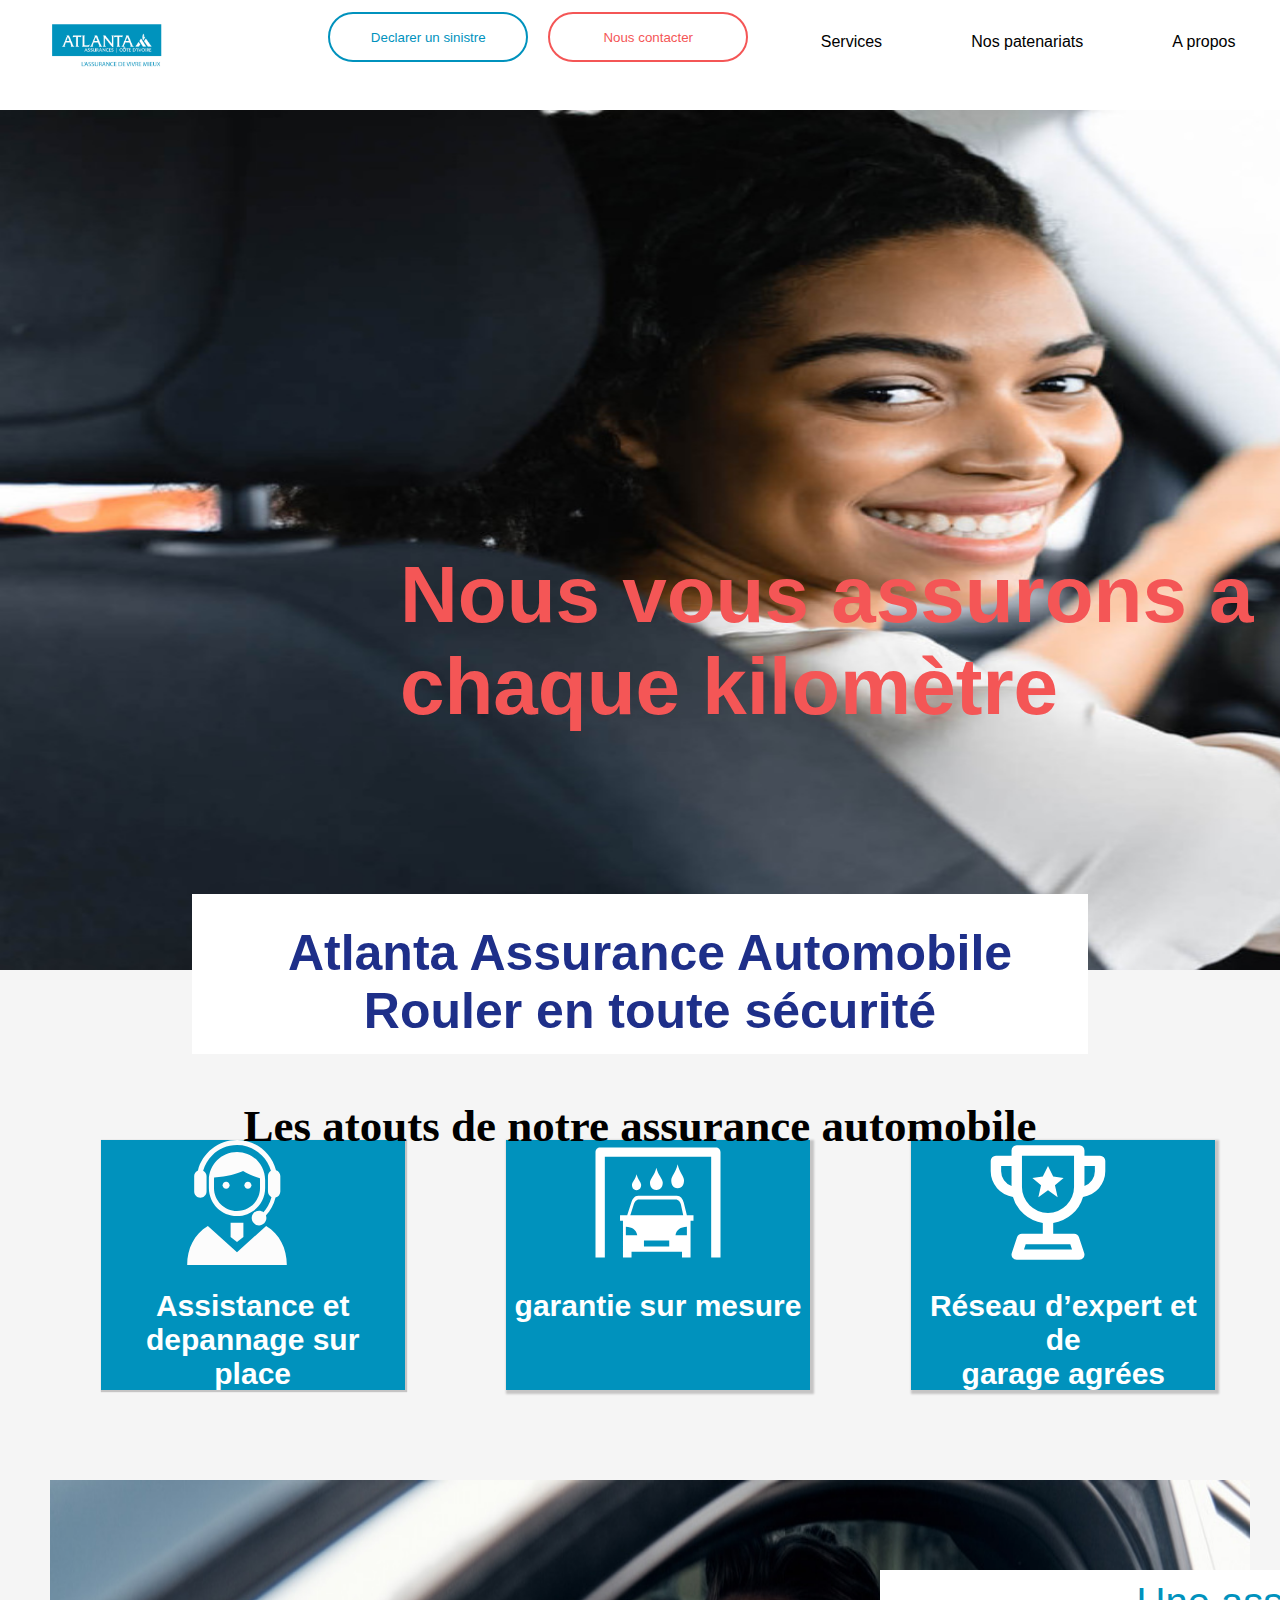
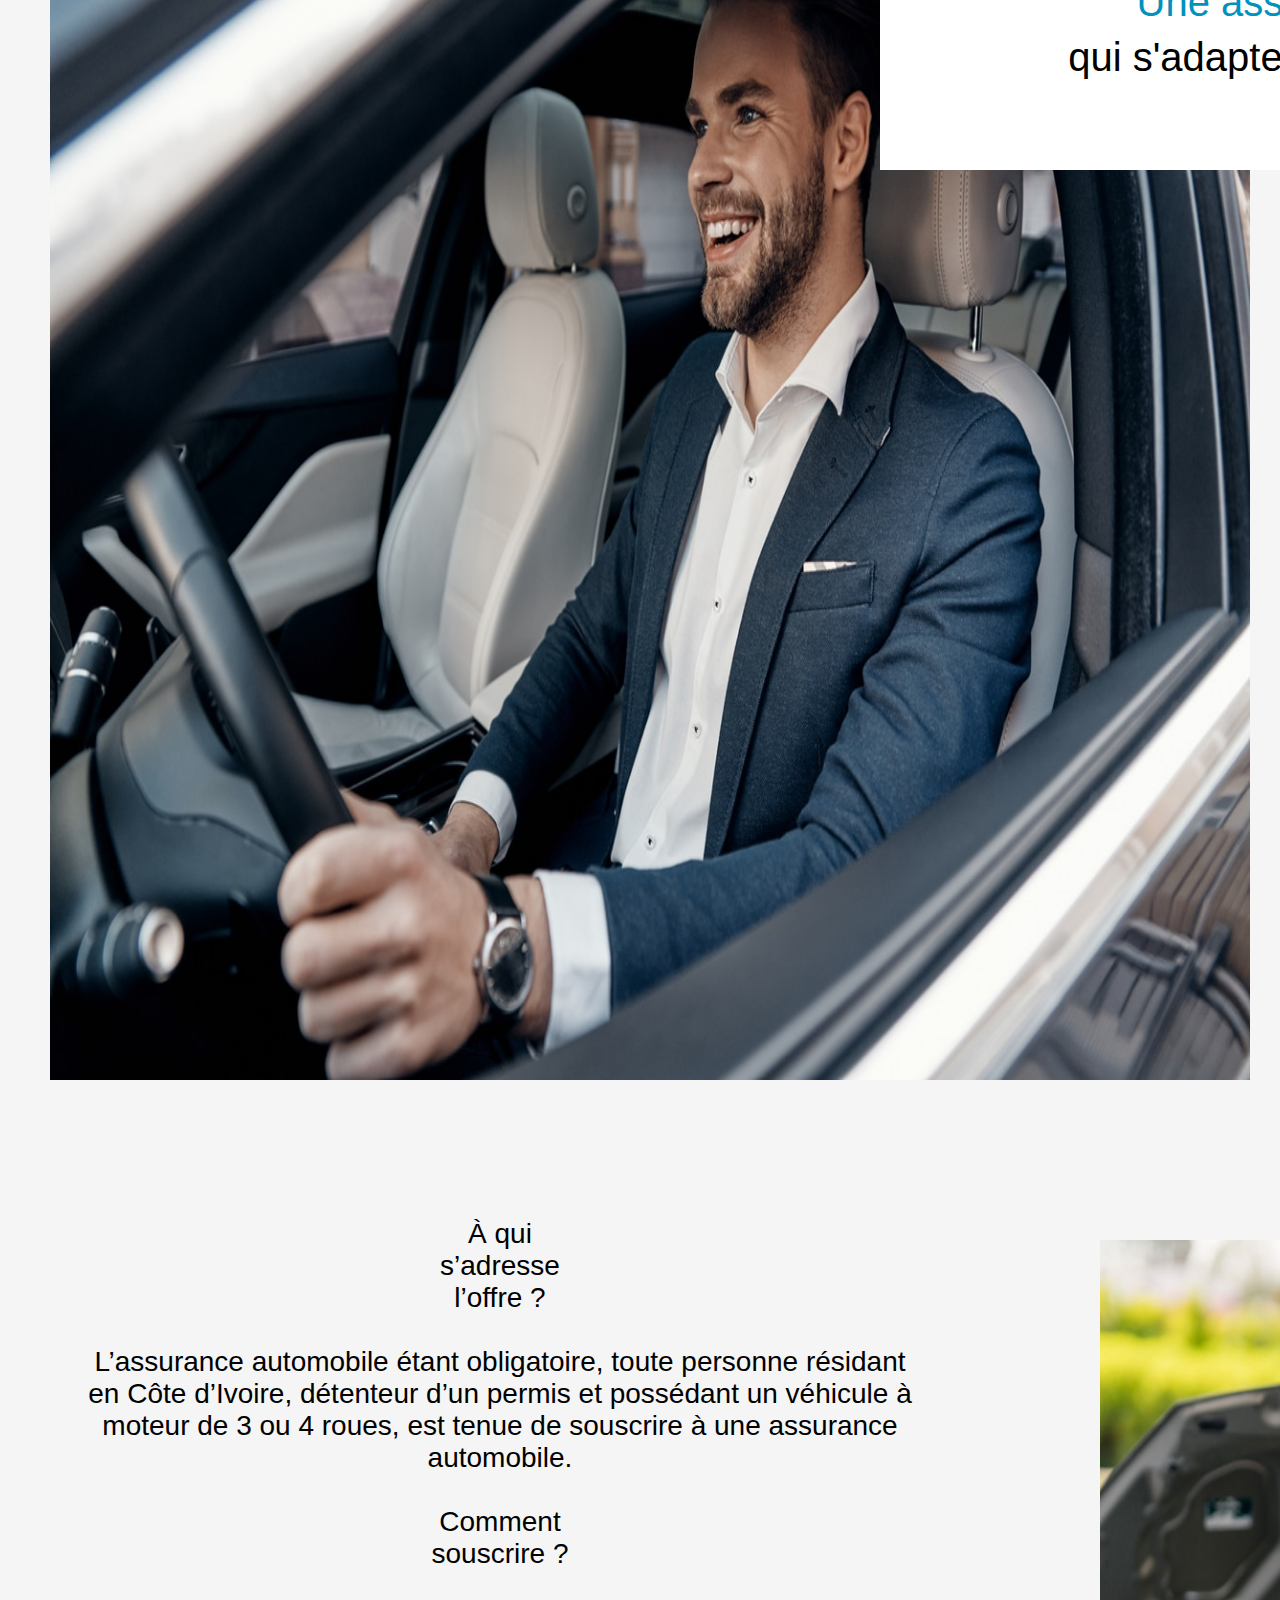
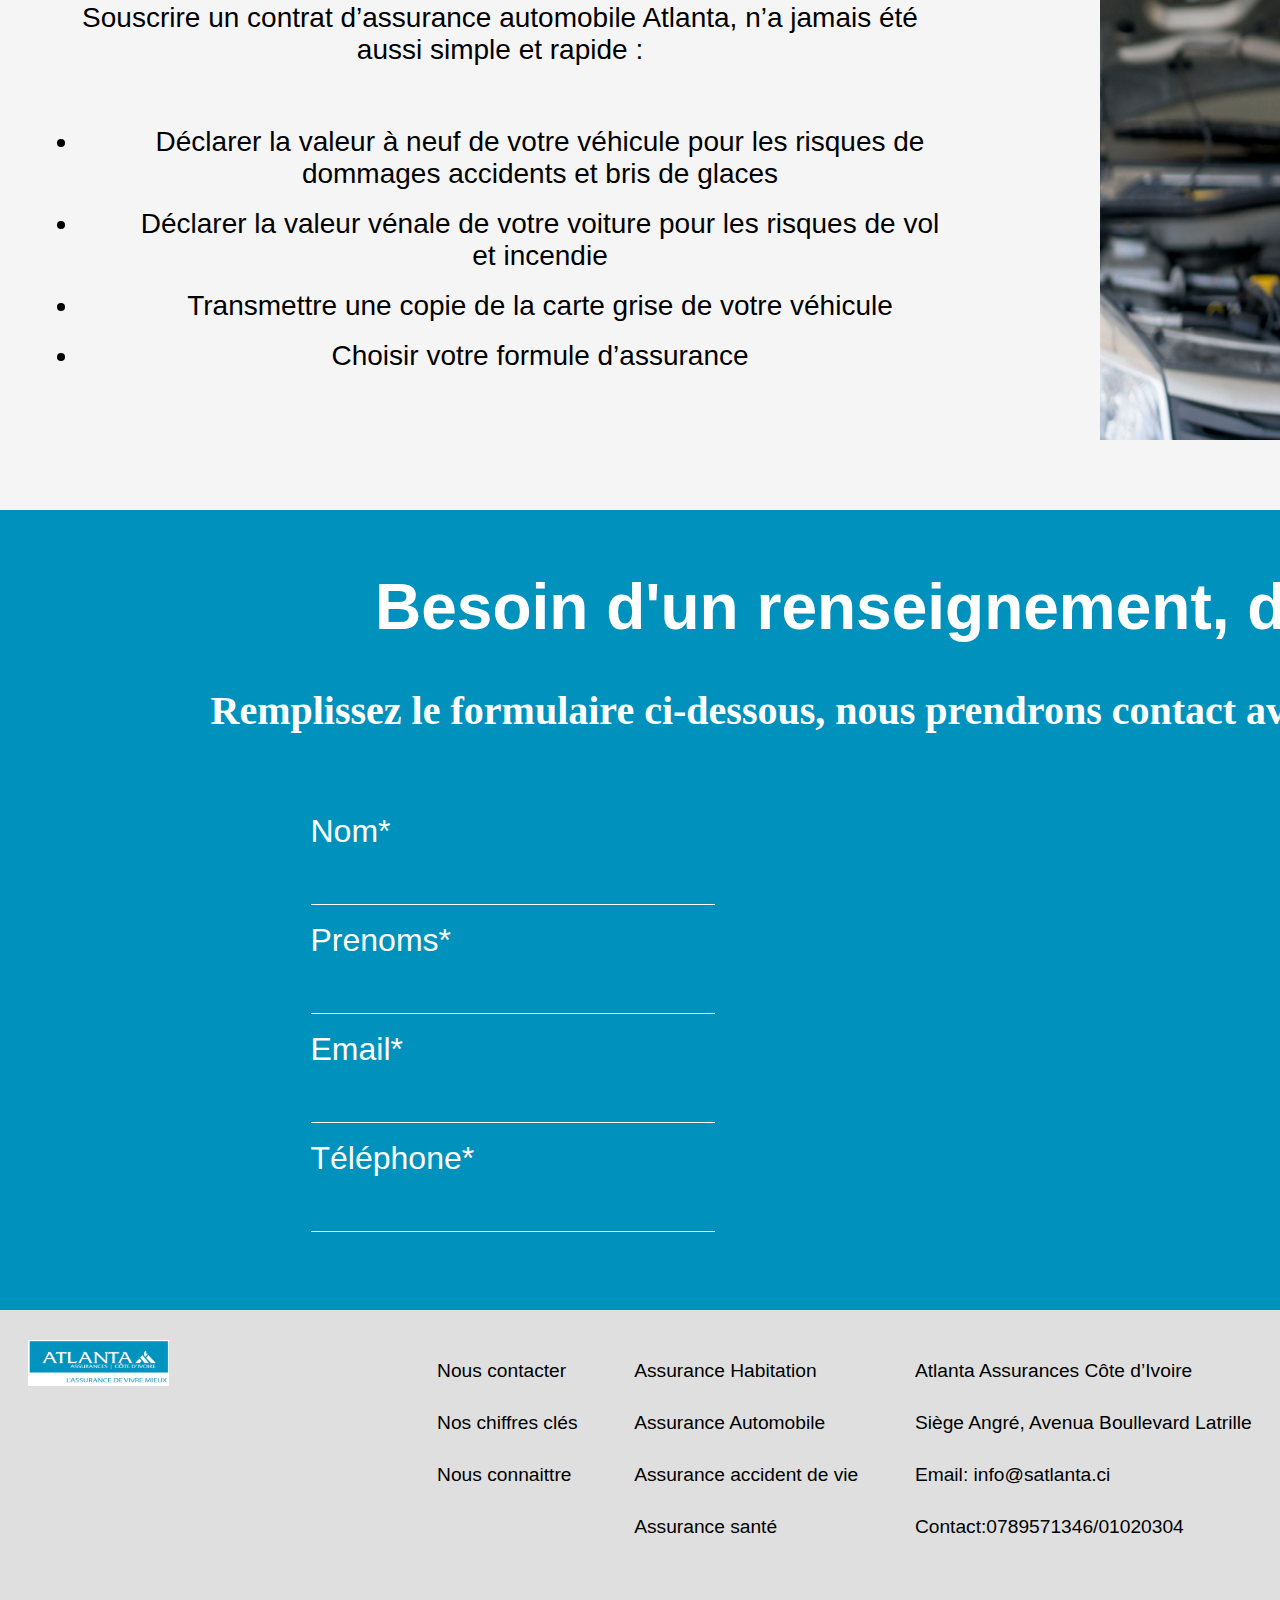
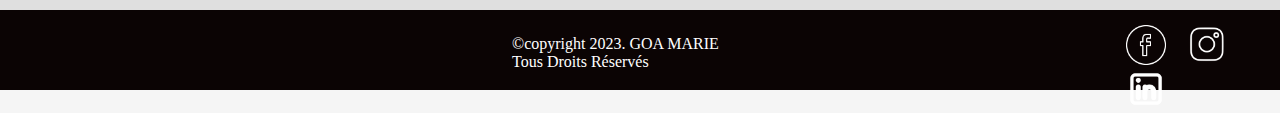
<file: Index.html>
<!DOCTYPE html>
<html lang="fr">
    <head>
        <meta charset="utf-8">
        <title>MON ASSURANCE AUTO</title>
        <link rel="stylesheet" href="./stylecss/style.css">
        <body>

  
            <!-- Menu de navigation -->
            <header class="menu-head">
                <nav>
                    <div class="log">
                       <a href="Index.html"><img class="imalogo" src="images/logo_assurance.png"></a> 
                    </div>
                    <div class="boutoncouleur">
                        <form action="declarersinistre.html">
                            <button class="boutonbleu" type="submit">Declarer un sinistre</button>
                        </form>
                        <form action="contact.html">
                            <button class="boutonrouge" type="submit">Nous contacter</button>
                        </form>
                       
                        
                    </div>
                    
                    <div class="menu">
                        <ul >
                            <li>
                                <a href="#">Services</a>
                                <ul class="menuder">
                                    <li><a href="#">Visite auto</a></li>
                                    <li><a href="#">Téléassurance</a></li>
                                    <li><a href="#">Achat de véhicule</a></li>
                                    <li><a href="#">Conseils</a></li>
                                </ul>
                            </li> 
                            <li><a href="#">Nos patenariats</a></li>
                            <li><a href="#">A propos</a></li>
                        </ul>

                </nav>
            </header>
            <!-- Banière -->
            <main>
                <section class="sub-header">
                    <div class="photofont">
                        <img class="imagedelassurance" src="images/assurance-voiture-cote-ivoire.jpeg" alt="photo de font de la première page"  >
                        
                    </div>
                    <div class="title">
                        <h1>Nous vous assurons a chaque kilomètre</h1>
                    </div>
                </section>
                <section class="section-card">
                    <div class="card_Section">
                        <div class="card">
                            <div class="card-1">
                                <h1>Atlanta Assurance Automobile <br> Rouler en toute sécurité</h1>
                                <h2>Les atouts de notre assurance automobile</h2>
                            </div>
                            
                        </div>
                        
                    </div>
                    
                </section>
                    <div class="card-bleu">
                        <div class="card-bleu1">
                            <img class="teleop" src="images/teleop-illustration-svgrepo-com.svg">
                            <div class="container">
                                <h1>Assistance et <br> depannage sur<br> place</h1>
                            </div>
                        </div>

                        <div class="card-bleu2">
                            <img class="car" src="images/car-washing-svgrepo-com.svg">
                            <div class="container">
                                <h1>garantie sur mesure</h1>
                            </div>
                        </div>

                        <div class="card-bleu3">
                            <img class="trophy" src="images/trophy-svgrepo-com.svg">
                            <div class="container">
                                <h1>Réseau d’expert et de <br>garage agrées</h1>
                            </div>

                        </div>
                    </div>
               <section class="automobile">
                    <div class="assurance">
                        <img class="assurmobile" src="images/assurmobile.jpeg">
                    </div>
                    <div class="card-assurauto">
                        <p id="pbleu">Une assurance automobile,</p>
                        <p>qui s'adapte à votre véhicule et vos<br> trajets.</p>
                    </div>
                    <div class="garantie">
                        <p>L’assurance automobile obligatoire assure <br> conducteur, passagers et véhicule contre les<br> conséquences des dommages matériels ou corporels<br> causés au véhicule ou à un tiers.<br>
                            Notre assurance automobile offre plusieurs niveaux<br> de garantie adaptés à vos besoins pour une<br> protection optimale.<br><br>
                           
                           Nos garanties indispensables :<br><br>
                           <ul >
                                <li>Garantie responsabilité civile couvrant les<br> dommages que vous auriez causés à autrui</li><br>
                                <li>Garantie défense et recours assurant votre<br> défense en cas de poursuite pénale</li><br>
                                <li>Garantie personnes transportées couvrant les<br> passagers y compris le conducteur en cas de<br> décès, invalidité ou de frais médicaux exposés <br>suite à un accident</li><br>
                                <li>Garantie responsabilité civile couvrant les<br> préjudices causés à un tiers</li>
                            </ul>
                            <button class="bouton" type="button">faire un dévis</button> 
                        </div>
                           
                   
               </section>

               <section class="automobile1">
                    <div class="card-offre">
                        <p>
                            À qui <br>s’adresse <br> l’offre ? <br><br>

                            L’assurance automobile étant obligatoire, toute personne résidant <br> en Côte d’Ivoire, détenteur d’un permis et possédant un véhicule à<br> moteur de 3 ou 4 roues, est tenue de souscrire à une assurance<br>
                            automobile.<br><br>
                            Comment<br>
                            souscrire ?<br><br>
                            Souscrire un contrat d’assurance automobile Atlanta, n’a jamais été<br> aussi simple et rapide :<br><br>

                            <ul>
                                <li>Déclarer la valeur à neuf de votre véhicule pour les risques de <br> dommages accidents et bris de glaces</li><br>
                                <li>Déclarer la valeur vénale de votre voiture pour les risques de vol <br> et incendie</li><br>
                                <li>Transmettre une copie de la carte grise de votre véhicule</li><br>
                                <li>Choisir votre formule d’assurance</li>
                            </ul> 
                        </p>
                        
                    </div>
                    <div class="assurancephoto">
                        <img class="photoassurance" src="images/auto_1.jpeg">
                    </div>
                       
                 </section>

            </main>
            <section class="formulairebleu">
                <h1>Besoin d'un renseignement, d'un conseil ?</h1>
                <h3>Remplissez le formulaire ci-dessous, nous prendrons contact avec vous dans les meilleurs délais.</h3>

                <form class="formu">
                    <div class="cardformu">
                        <div class="formu1">
                            <label for="nom">Nom*</label><br>
                            <input type="text" id="nom" name="nom"><br>
                            <label for="prenom">Prenoms*</label><br>
                            <input type="text" id="prenom" name="prenom"><br>
                            <label for="email">Email*</label><br>
                            <input type="email" id="email" name="email"><br>
                            <label for="telephone">Téléphone*</label><br>
                            <input type="tel" id="telephone" name="telephone"><br>
                        </div>
                        <div class="formu2">
                            <label for="demande">Objet de demande*</label><br>
                            <input type="text" id="demande" name="demande"><br>
                            <label for="message">Message*</label><br>
                            <input type="text" id="message" name="message"><br>

                            <button class="bouton" type="button">Envoyer</button> 

                        </div>

                    </div>
                    
                    
                </form>

             </section>

             <section class="avantfooter">
                <div class="prefooter">
                    <div>
                        <img class="imalogo" src="images/logo_assurance.png">
                    </div>
                    <div>
                        <p>Nous contacter</p>
                        <p>Nos chiffres clés</p>
                        <p>Nous connaittre</p>
                        
                    </div>
                    <div>
                        <p>Assurance Habitation</p>
                        <p>Assurance Automobile</p>
                        <p>Assurance accident de vie</p>
                        <p>Assurance santé</p>
                    </div>
                    <div>
                        <p>Atlanta Assurances Côte d’Ivoire</p>
                        <p>Siège Angré, Avenua Boullevard Latrille</p>
                        <p>Email: info@satlanta.ci</p>
                        <p>Contact:0789571346/01020304</p>
                    </div>

                </div>

             </section>
            
            <section class="foot">
              <div class="copy">
                <p>©copyright 2023. GOA MARIE Tous Droits Réservés</p> 
              </div>  
                <div class="icon">
                    <img class="icon1" src="images/facebook.png">
                    <img class="icon2" src="images/instagram.png">
                    <img class="icon3" src="images/linkedin.png">
                </div>     
                
            </section>

          </body>
    </head>
</html>
</html>
</file>
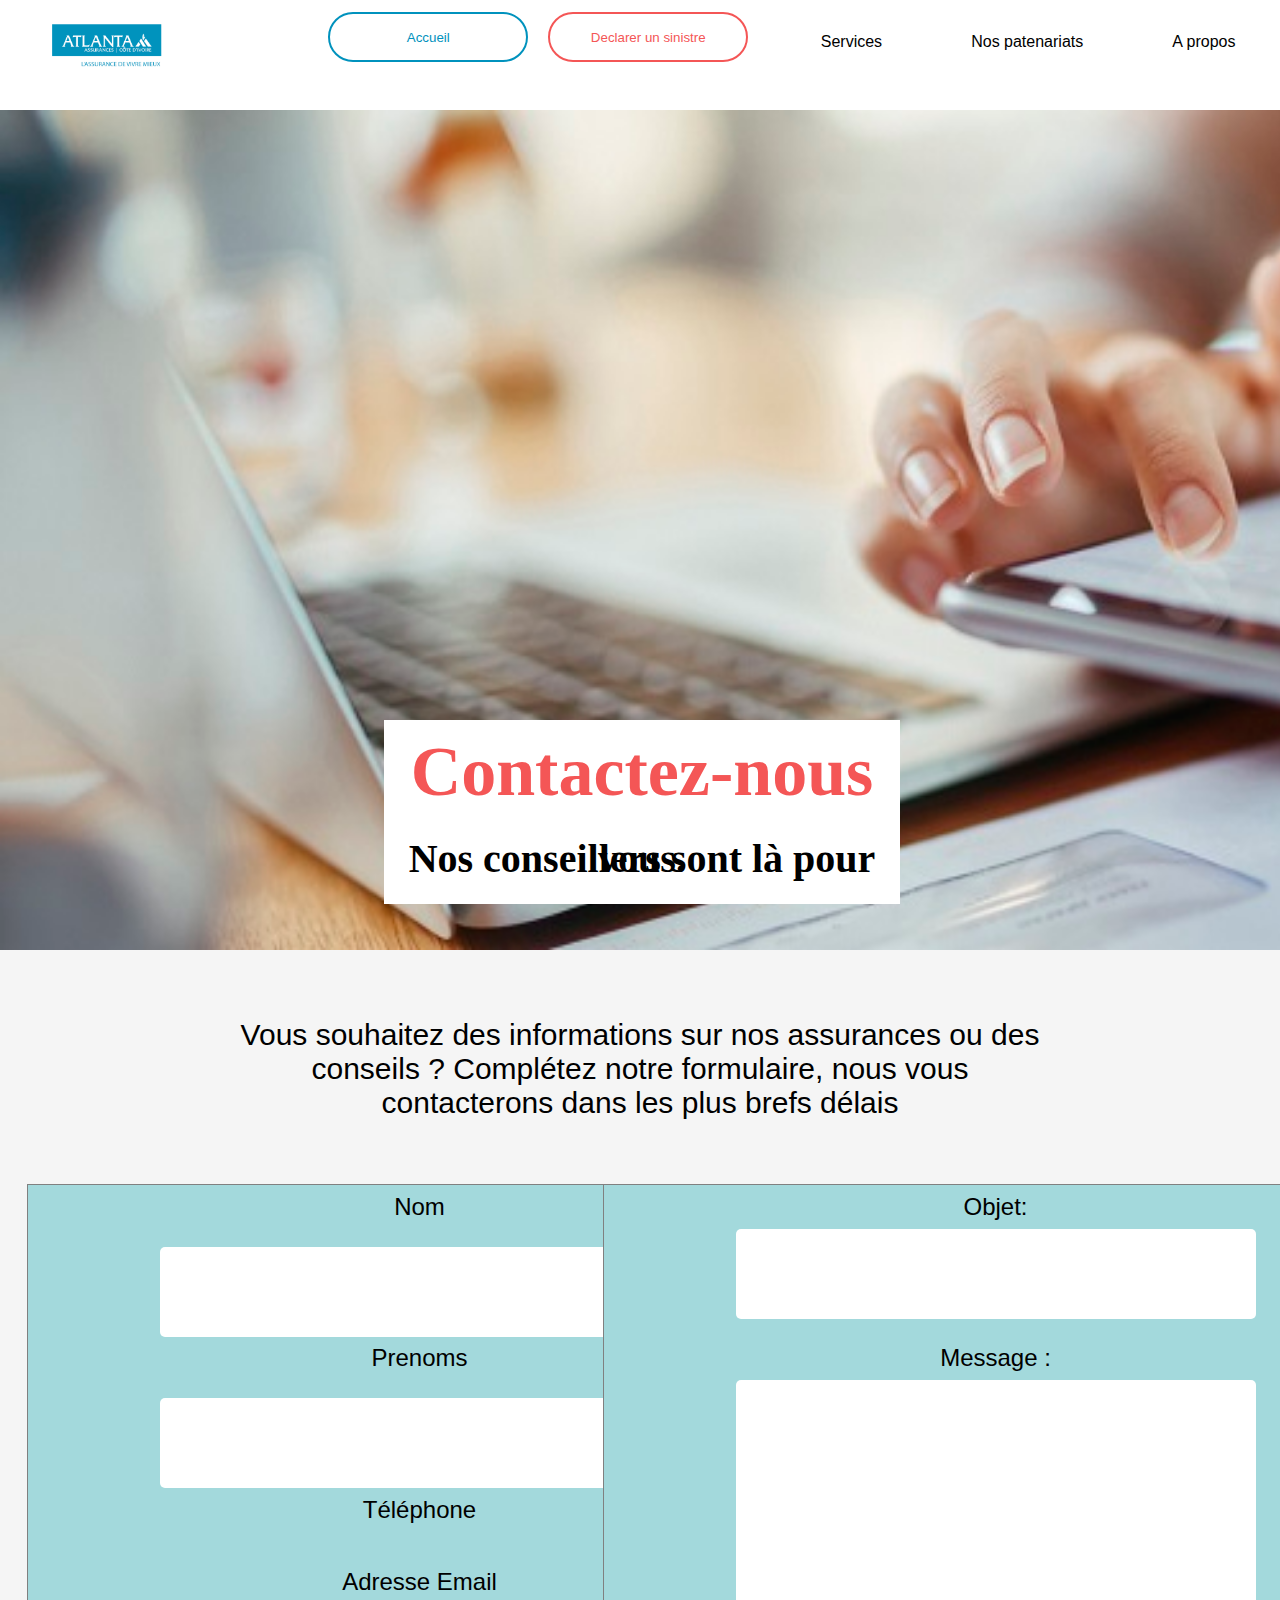
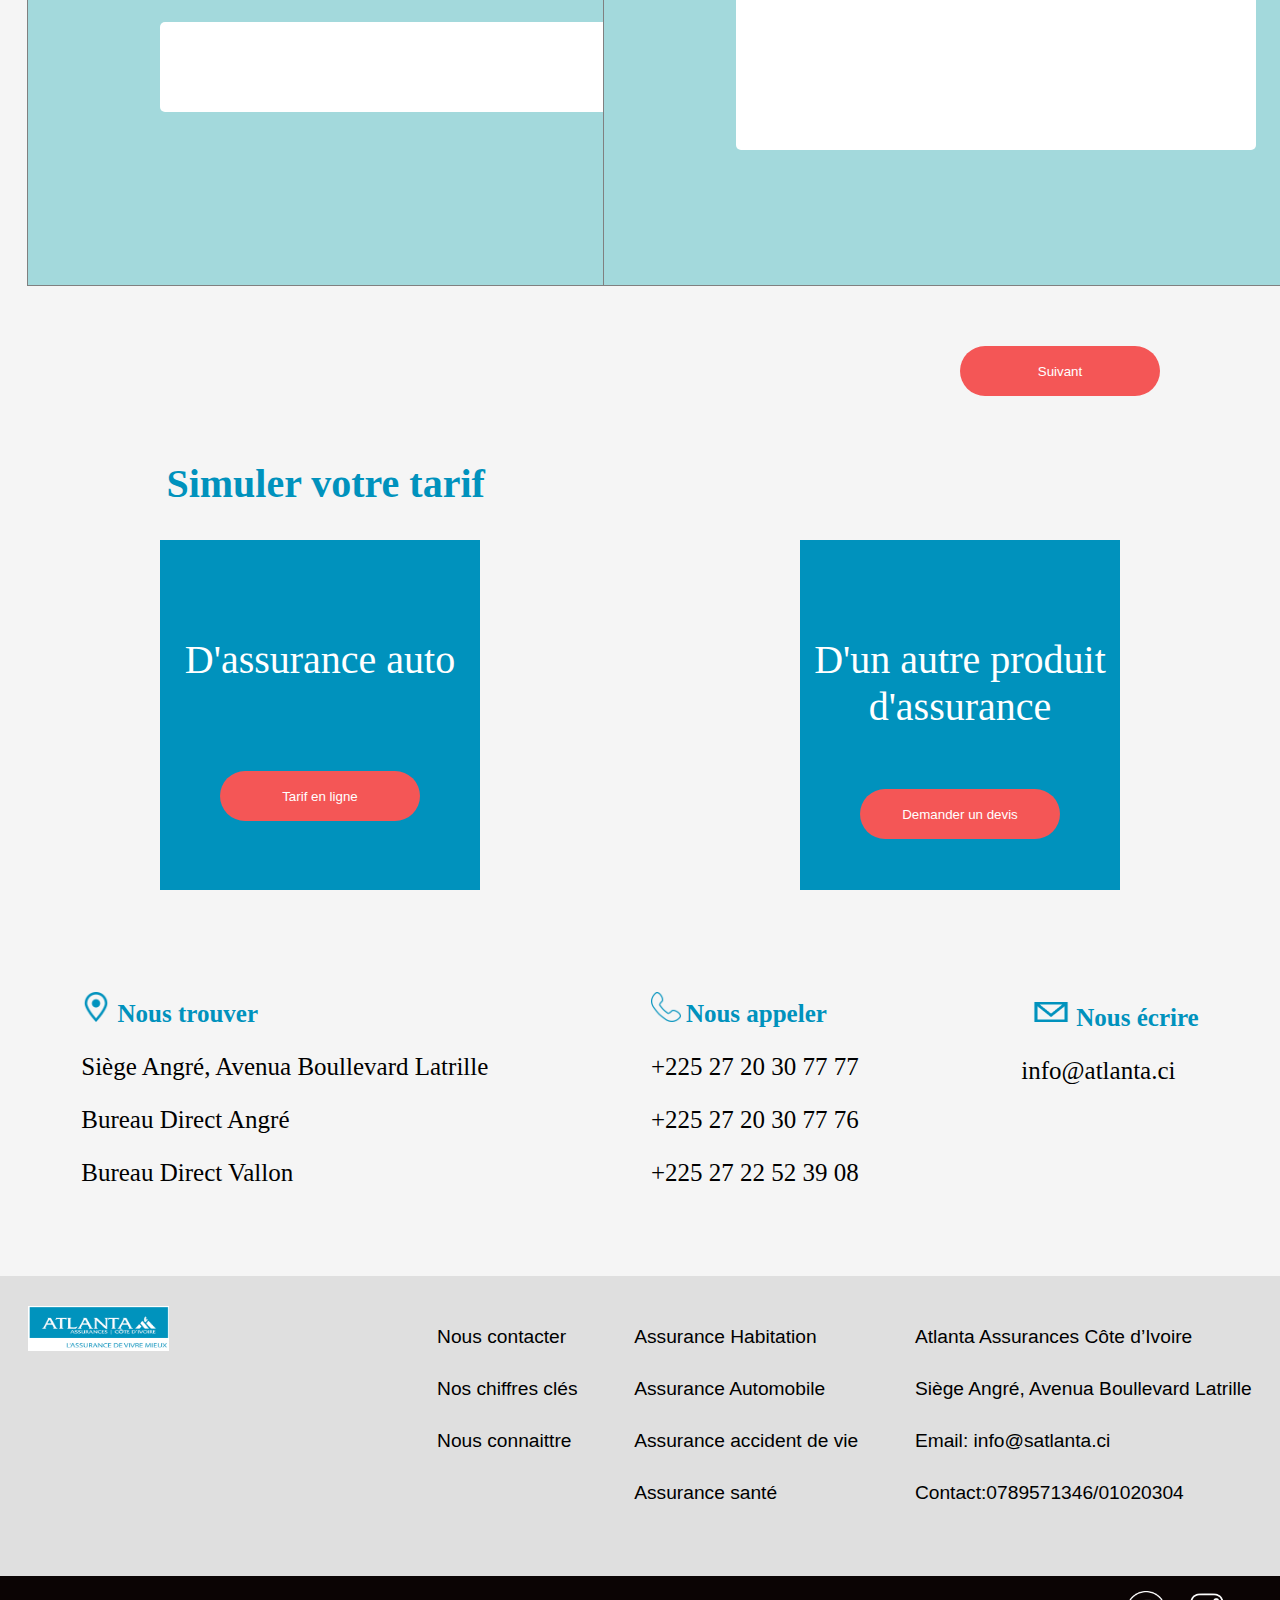
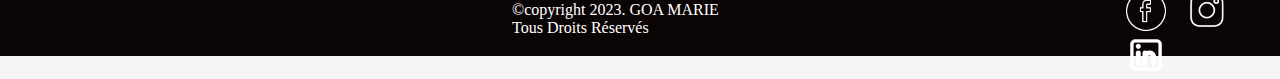
<file: contact.html>
<!DOCTYPE html>
<html lang="en">
<head>
    <meta charset="UTF-8">
    <link rel="stylesheet" href="./stylecss/style.css">
    <title>CONTACTER L'ASSURANCE</title>
</head>
<body>
    
    <!-- Menu de navigation -->
    <header class="menu-head">
        <nav>
            <div class="log">
                <img class="imalogo" src="images/logo_assurance.png">
            </div>
            <div class="boutoncouleur">
                <form action="Index.html">
                    <button class="boutonbleu" type="submit">Accueil</button>
                </form>
                <form action="declarersinistre.html">
                    <button class="boutonrouge" type="submit">Declarer un sinistre</button>
                </form>
               
            </div>
            
            <div class="menu">
                <ul >
                    <li>
                        <a href="#">Services</a>
                        <ul class="menuder">
                            <li><a href="#">Visite auto</a></li>
                            <li><a href="#">Téléassurance</a></li>
                            <li><a href="#">Achat de véhicule</a></li>
                            <li><a href="#">Conseils</a></li>
                        </ul> 
                    </li> 
                    <li><a href="#">Nos patenariats</a></li>
                    <li><a href="#">A propos</a></li>
                </ul>

        </nav>
    </header>
    
    <!-- Banière -->

    <section class="sub-header">
        <div class="photofont">
            <img class="imagedecontact" src="images/contacter.jpeg" alt="photo de font de la première page"  >    
        </div>
    </section>
        <div class="pticadrblanc">
            <h1>Contactez-nous</h1>
            <h3>Nos conseillers sont là pour vous.</h3>
        </div>
        <div class="paragraphe"> 
            <p>Vous souhaitez des informations sur nos assurances ou des conseils ? Complétez notre formulaire, nous vous<br> contacterons dans les plus brefs délais</p>
        </div>

             <div class="grandediv">

                <div class="ptdiv1">
                    <form class="formulai1">
                        <label for="nom">Nom</label><br>
                        <input type="text" id="nom" name="nom"><br>
                        <label for="prenom">Prenoms</label><br>
                        <input type="text" id="prenom" name="prenom"><br>
                        <label for="telephone">Téléphone</label><br>
                        <iinput type="text" id="telephone" name="telephone"><br>
                        <label for="email">Adresse Email</label><br>
                        <input type="email" id="email" name="email"><br>
                    </form>   
                </div>
                 
                <div class="ptdiv2">
                    <form class="formulai2">
                        <label for="Objet">Objet:</label>
                        <input type="text" id="Objet" name="Objet"><br><br>
                        <label for="message">Message :</label>
                        <input type="text" id="message" name="message" class="message1"><br><br>
                    </form> 
                </div>
                    
            </div> 
            <form action="index.html">
                <button class="bout" type="button">Suivant</button>
            </form>

            <section class="parent">
                <h2>Simuler votre tarif</h2>
                <div class="parent2">
                    
                <div class="assauto">
                    <p>D'assurance auto</p>
                    <button class="boutbas1" type="button">Tarif en ligne</button>
                </div>
                <div class="autprod">
                    <p>D'un autre produit<br> d'assurance</p>
                    <button class="boutbas2" type="button">Demander un devis</button>
                </div>

                </div>
                
            </section>

            <div class="avantdernier">
               
                <div class="trouver">
                    
                    <h3><img src="images/location-svgrepo-com.png" alt="" width="30px" height="30px"> Nous trouver</h3>
                    <p>Siège Angré, Avenua Boullevard Latrille</p>
                    <p>Bureau Direct Angré</p>
                    <p>Bureau Direct Vallon</p>
                </div>
                    
                <div class="appeler">
                    
                    <h3> <img src="images/telephone-call-phone-svgrepo-com.png" alt=""width="30px" height="30px">Nous appeler</h3>
                    <p>+225 27 20 30 77 77</p>
                    <p>+225 27 20 30 77 76</p>
                    <p>+225 27 22 52 39 08</p>
                </div>
                <div class="ecrire">
                    
                    <h3><img src="images/email-svgrepo-com.png" alt="" width="50px" height="40px">Nous écrire</h3>
                    <p>info@atlanta.ci</p>
                    
                </div>
                
            </div>


  <!----------- footer ---------------->
  <section class="avantfooter">
    <div class="prefooter">
        <div>
            <img class="imalogo" src="images/logo_assurance.png">
        </div>
        <div>
            <p>Nous contacter</p>
            <p>Nos chiffres clés</p>
            <p>Nous connaittre</p>
            
        </div>
        <div>
            <p>Assurance Habitation</p>
            <p>Assurance Automobile</p>
            <p>Assurance accident de vie</p>
            <p>Assurance santé</p>
        </div>
        <div>
            <p>Atlanta Assurances Côte d’Ivoire</p>
            <p>Siège Angré, Avenua Boullevard Latrille</p>
            <p>Email: info@satlanta.ci</p>
            <p>Contact:0789571346/01020304</p>
        </div>

    </div>

 </section>

<section class="foot">
  <div class="copy">
    <p>©copyright 2023. GOA MARIE Tous Droits Réservés</p> 
  </div>  
    <div class="icon">
        <img class="icon1" src="images/facebook.png">
        <img class="icon2" src="images/instagram.png">
        <img class="icon3" src="images/linkedin.png">
    </div>     
    
</section>
          
</body>
</html>
</file>
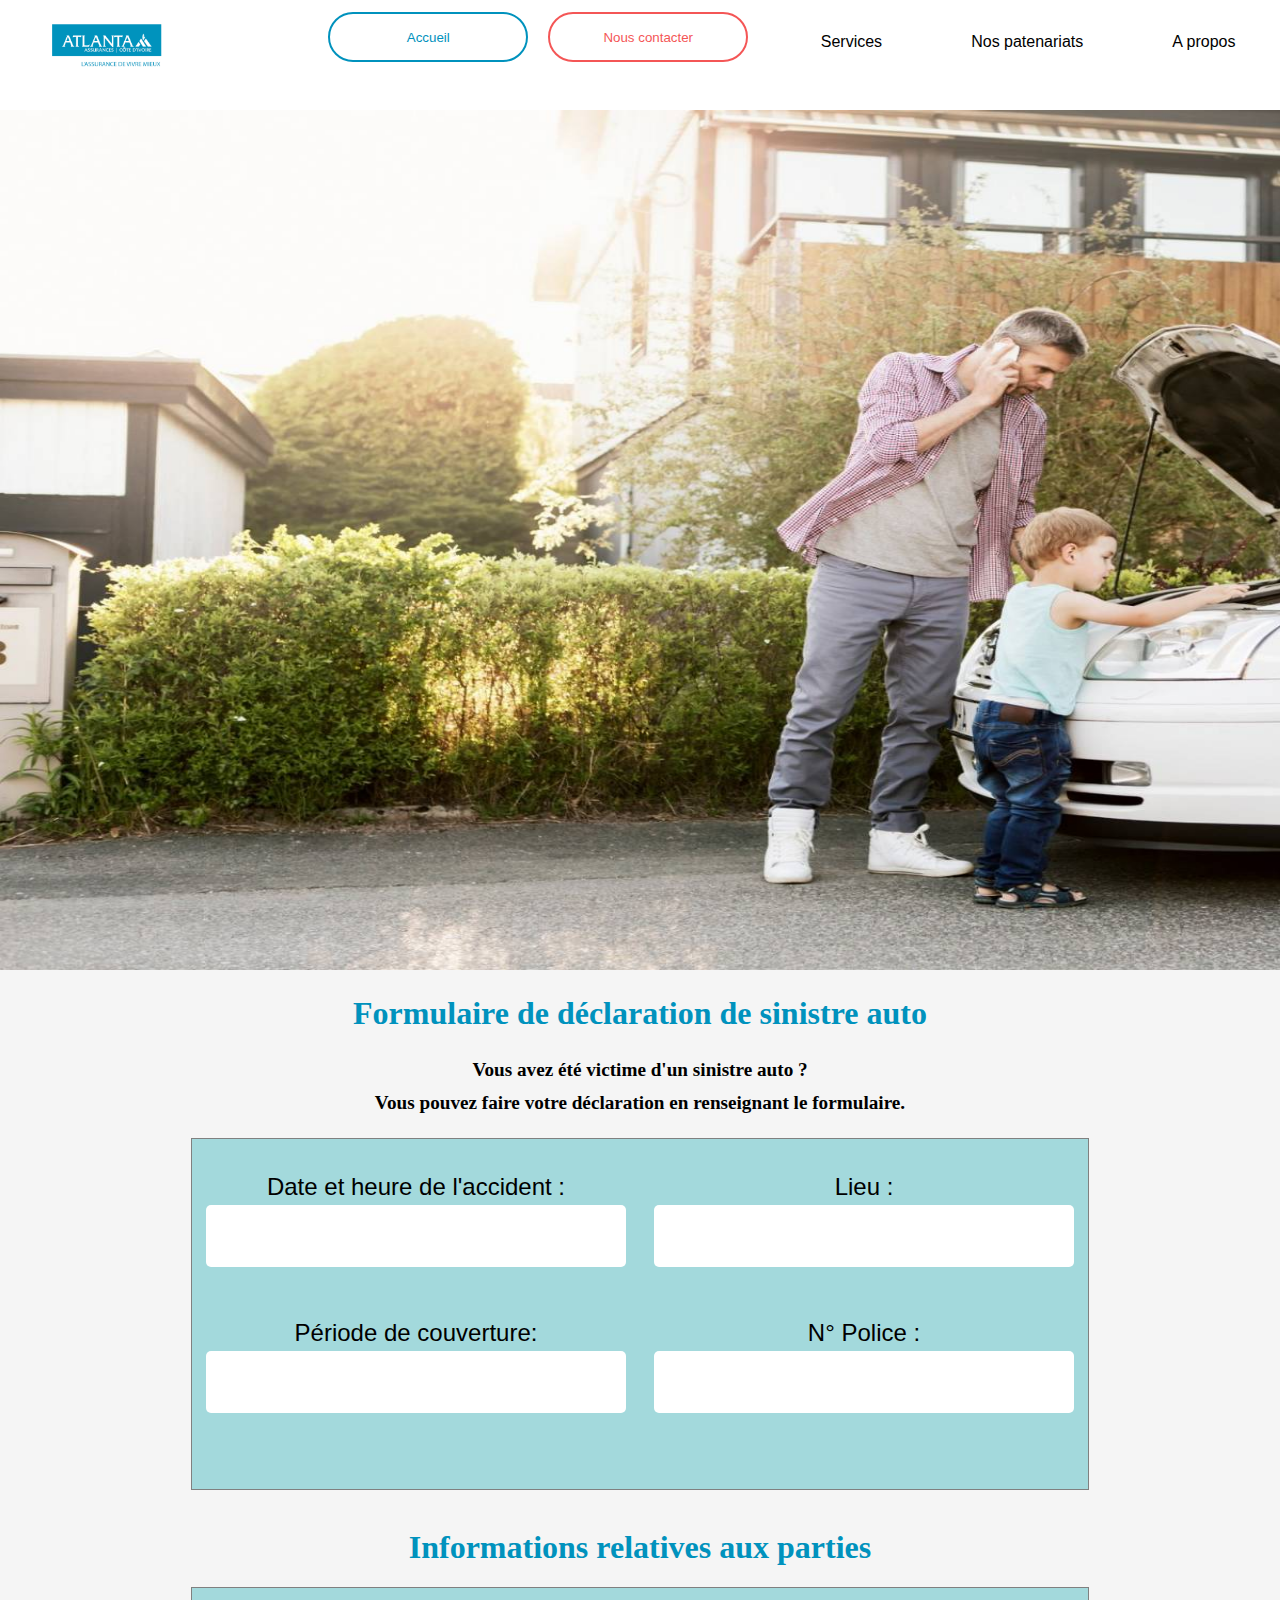
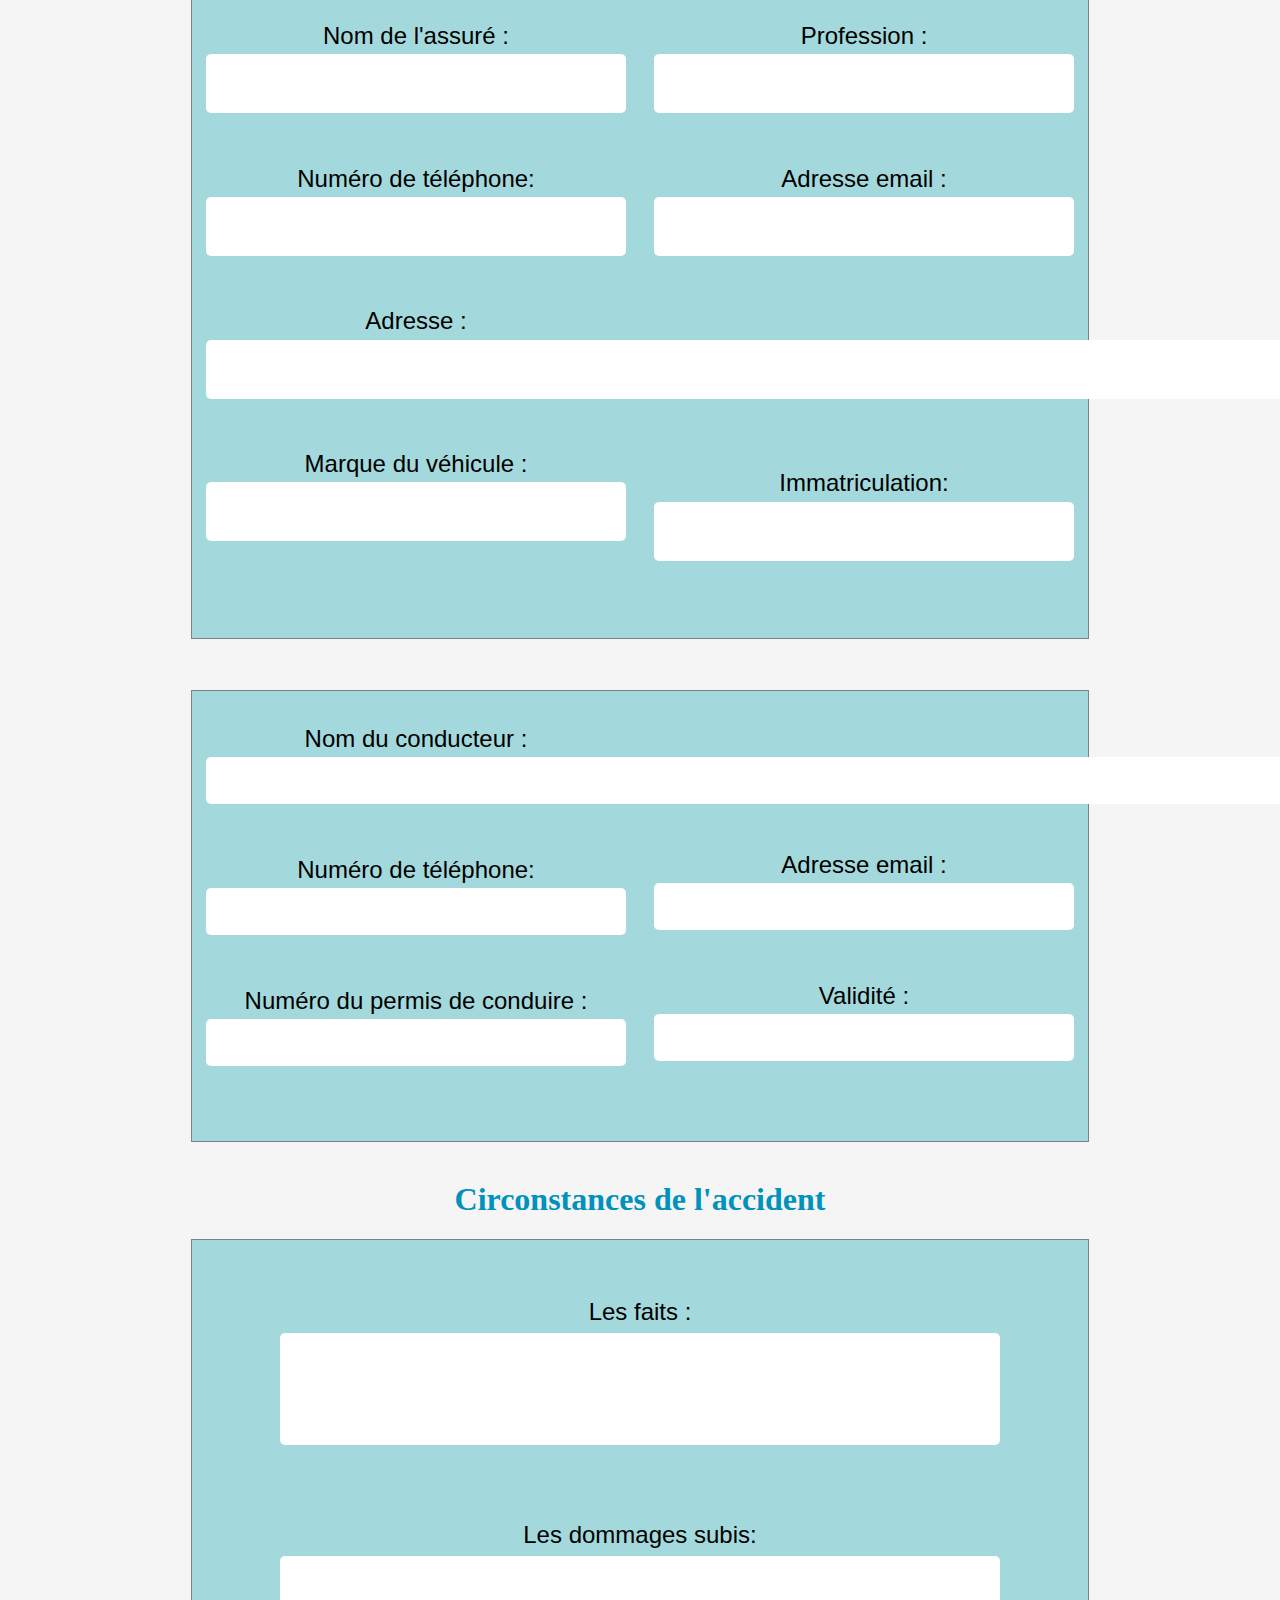
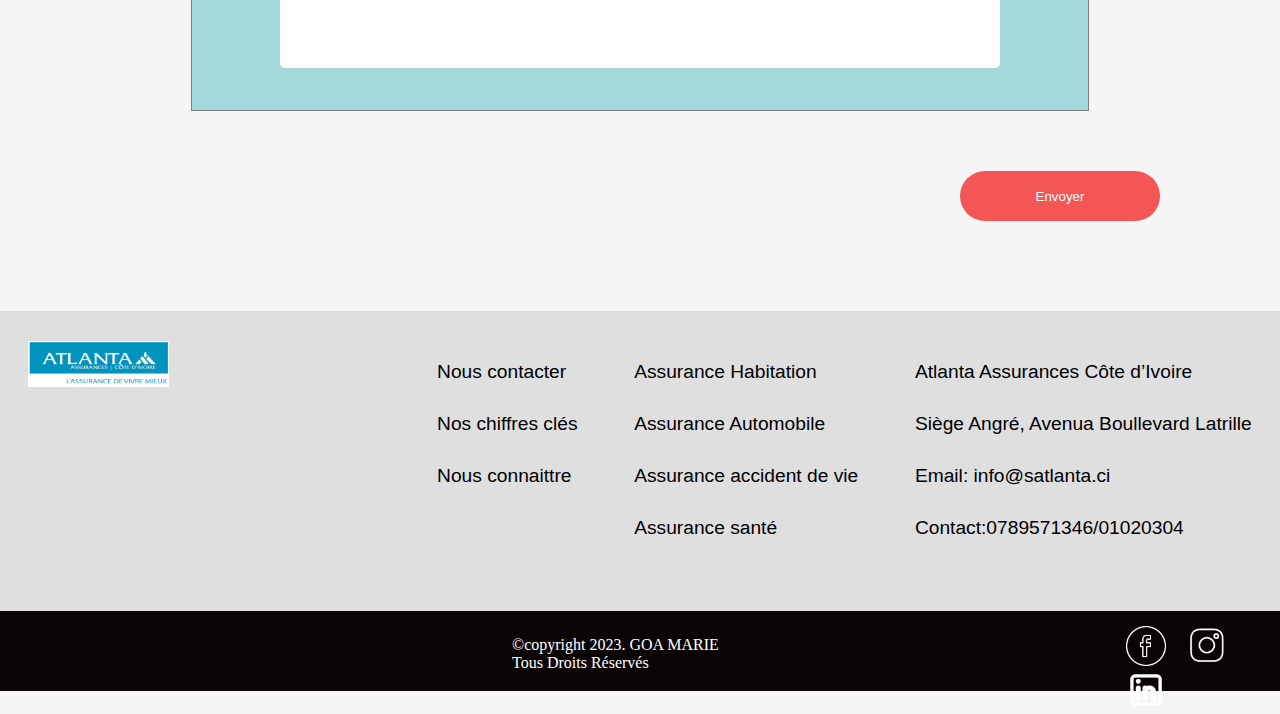
<file: declarersinistre.html>
<!DOCTYPE html>
<html lang="en">
<head>
    <meta charset="UTF-8">
    <title>DECLARER UN SINITRE</title>
    <link rel="stylesheet" href="./stylecss/style.css">
</head>
<body>
    
    <!-- Menu de navigation -->
    <header class="menu-head">
        <nav>
            <div class="log">
                <img class="imalogo" src="images/logo_assurance.png">
            </div>
            
            <div class="boutoncouleur">
                <form action="Index.html">
                    <button class="boutonbleu" type="submit">Accueil</button>
                </form>
                <form action="contact.html">
                    <button class="boutonrouge" type="submit">Nous contacter</button>
                </form>
                
            </div>
            
            <div class="menu">
                <ul >
                    <li>
                        <a href="#">Services</a>
                        <ul class="menuder">
                            <li><a href="#">Visite auto</a></li>
                            <li><a href="#">Téléassurance</a></li>
                            <li><a href="#">Achat de véhicule</a></li>
                            <li><a href="#">Conseils</a></li>
                        </ul>
                    </li> 
                    <li><a href="#">Nos patenariats</a></li>
                    <li><a href="#">A propos</a></li>
                </ul>

        </nav>
    </header>

    <!-- Banière -->

        <section class="sub-header">
            <div class="photofont">
                <img class="imagedelassurance" src="images/assistance.jpeg" alt="photo de font de la première page"  >    
            </div>
        </section>
            <div class="cardblanc">
                <h1>Formulaire de déclaration de sinistre auto</h1>
                <h3>Vous avez été victime d'un sinistre auto ?<br>Vous pouvez faire votre déclaration en renseignant le formulaire.</h2>
            </div>
             <!----------- formulaire 1 ---------------->
            <form class="formul1">
                <div >
                    <label for="dateheureaccident">Date et heure de l'accident :</label>
                    <input type="text" id="nom" name="dateheureaccident"><br><br>
                    <label for="periodecouverture"> Période de couverture:</label>
                    <input type="text" id="periodecouverture" name="periodecouverture"><br><br>
                </div>

                <div >
                    <label for="lieu">Lieu :</label>
                    <input type="text" id="lieu" name="lieu"><br><br>
                    <label for="NPolice">N° Police :</label>
                    <input type="text" id="NPolice" name="NPolice"><br><br>
                </div>

              </form>  
              <div class="infotitre">
                <h1>Informations relatives aux parties</h1>  
              </div>

              <!----------- formulaire 2 ---------------->
              <form class="formul2" >
                    <div>
                        <label for="nomdeassure">Nom de l'assuré :</label>
                        <input type="text" id="nomdeassure" name="nomdeassure"><br><br>
                        <label for="numerodetelephone">  Numéro de téléphone:</label>
                        <input type="text" id="numerodetelephone" name="numerodetelephone"><br><br>
                        <label for="adresse">Adresse :</label>
                        <input type="text" id="adresse" name="adresse"><br><br>
                        <label for="marquevehicule">Marque du véhicule :</label>
                        <input type="text" id="marquevehicule" name="marquevehicule"><br><br>
                        
                    </div>
                        
                    <div>
                        <label for="profession">Profession :</label>
                        <input type="text" id="profession" name="profession"><br><br>
                        <label for="email">Adresse email :</label>
                        <input type="email" id="email" name="email"><br><br><br><br><br><br><br><br><br><br><br>
                        <label for="immatriculation">Immatriculation:</label>
                        <input type="text" id="immatriculation" name="immatriculation"><br><br>
                    </div>

              </form>  

              <!----------- formulaire 3 ---------------->
              <form class="formul3">
                <div class="">
                    <label for="nomconducteur">Nom du conducteur :</label>
                    <input type="text" id="adresse" name="nomconducteur"><br><br>
                    <label for="telephone">Numéro de téléphone:</label>
                    <input type="tel" id="tel" name="tel"><br><br>
                    <label for="permisconduire">Numéro du permis de conduire :</label>
                    <input type="text" id="permisconduire" name="permisconduire"><br><br>
                </div>

                <div >
                    <br><br><br><br><br><br><br>
                    <label for="email">Adresse email :</label>
                    <input type="email" id="email" name="email"><br><br>
                    <label for="validité">Validité :</label>
                    <input type="text" id="validité" name="validité"><br><br>

                </div>

              </form> 

            </form>  
            <div class="infotitre">
              <h1>Circonstances de l'accident</h1>  
            </div>

            <!----------- formulaire ---------------->
            <form class="formul4">
                <div >
                    <label for="faits">Les faits :</label>
                    <input type="text" id="faits" name="faits"><br><br>
                    <label for="dommages"> Les dommages subis:</label>
                    <input type="text" id="dommages" name="dommages"><br><br>
                    
                </div>
            </form> 

            <button class="bout" type="button">Envoyer</button> <br><br><br><br><br><br>
        
             <!----------- footer ---------------->
            <section class="avantfooter">
                <div class="prefooter">
                    <div>
                        <img class="imalogo" src="images/logo_assurance.png">
                    </div>
                    <div>
                        <p>Nous contacter</p>
                        <p>Nos chiffres clés</p>
                        <p>Nous connaittre</p>
                        
                    </div>
                    <div>
                        <p>Assurance Habitation</p>
                        <p>Assurance Automobile</p>
                        <p>Assurance accident de vie</p>
                        <p>Assurance santé</p>
                    </div>
                    <div>
                        <p>Atlanta Assurances Côte d’Ivoire</p>
                        <p>Siège Angré, Avenua Boullevard Latrille</p>
                        <p>Email: info@satlanta.ci</p>
                        <p>Contact:0789571346/01020304</p>
                    </div>

                </div>

             </section>
            
            <section class="foot">
              <div class="copy">
                <p>©copyright 2023. GOA MARIE Tous Droits Réservés</p> 
              </div>  
                <div class="icon">
                    <img class="icon1" src="images/facebook.png">
                    <img class="icon2" src="images/instagram.png">
                    <img class="icon3" src="images/linkedin.png">
                </div>     
                
            </section>
            
</body>
</html>
</file>
<file: stylecss/style.css>
body{
    margin: 0px;
    padding: 0px;
    background-color: #F5F5F5;
}

/*HEADER*/

.menu-head{
    background-color: white;
    color: black;
    height: 110px;
  
}
ul li a{
    color:black;
    text-decoration: none;
   
   
}

.menu ul{
    margin: 0;
    padding: 0;
    margin-top: 10px;
}
.menu ul ul{
    position: absolute;
    
}
.menuder  {
    display: block;
    width: 150px;
    height: 30px;
    text-align: center;
    
}
.menuder li {
    border: solid 2px white;
    height: 60px;
    width: 140%;
    position: relative;
    margin-bottom: 0,5px;
    visibility: hidden;
    background-color: #f456568b;
    color: white;
    margin-right: 40%;
}

.menuder a{
    color: black;
    font-family: 'Lucida Sans', 'Lucida Sans Regular', 'Lucida Grande', 'Lucida Sans Unicode', Geneva, Verdana, sans-serif;
    font-size: 100%;
}

.menuder li:hover{
    background-color: #f456568b;
}
.menu ul li:hover li{
    visibility: visible;
}

nav{
    display: flex;
    align-items: center;
    width: 100%;
    margin: auto;
   
    
}
.log{
    margin-left: 4%;
    margin-top: 1%;
}
.boutoncouleur{
    display: flex;
    width: 30%;
   
}
/*bouton de connexion a une autre page*/
.boutonbleu{
    background-color: #fff;
    border-radius: 30px;
    width: 200px;
    height: 50px;
    border: 2px solid #0092BD;
    color: #0092BD;
    margin-right: 10%;
}
.boutonrouge{
    background-color: #fff;
    border-radius: 30px;
    width: 200px;
    height: 50px;
    border: 2px solid #F45656;
    color: #F45656;
    margin-left: 10%;
}
/* hover des boutons*/
.boutonbleu:hover{
    background-color: #0092BD;
    border-radius: 30px;
    width: 200px;
    height: 50px;
    color: #fff;
    margin-right: 10%;
}
.boutonrouge:hover{
    background-color: #F45656;
    border-radius: 30px;
    width: 200px;
    height: 50px;
    border: 2px solid #F45656;
    color: white;
    margin-left: 10%;
}

.menu{
    width: 50%;
    margin-left: 5%;
}
nav ul{
    display: flex;
    justify-content: space-around;
    align-items: center;
    list-style: none;
    font-family: 'Lucida Sans', 'Lucida Sans Regular', 'Lucida Grande', 'Lucida Sans Unicode', Geneva, Verdana, sans-serif;
     
}

/*bannière*/


.imagedelassurance{
    width: 2050px;
    height: 860px;
}
.title{
    position: absolute;
    color: #F45656;
    top: 55%;
    left: 400px;
    font-size: 40px;
    font-family: 'Lucida Sans', 'Lucida Sans Regular', 'Lucida Grande', 'Lucida Sans Unicode', Geneva, Verdana, sans-serif
}

.card 
{
    display: flex;
    align-items: center;
    justify-content: center;
   
    
}
.card .card-1{
    height: 160px;
    width: 70%;
    background: white;
    position: absolute;
   
}
.card .card-1 h1{
    color: #1E2F89;
    margin-top: 30px;
    left: 50px;
    font-size: 50px;
    margin-left: 20px;
    text-align: center;
    font-family: 'Lucida Sans', 'Lucida Sans Regular', 'Lucida Grande', 'Lucida Sans Unicode', Geneva, Verdana, sans-serif;
}
.card .card-1 h2{
    color: black;
    text-align: center;
    font-size: 45px;
    margin-top: 60px;
}
.card-bleu
{
    display: flex;
    justify-content: center;
    align-items: center;
    justify-content: space-around;
    width: 95%;
    padding-left: 50px;
    padding-top: 13%;
   
   
}

.card-bleu .card-bleu1{
    height: 250px;
    width: 25%;
    background: #0092BD;
    box-shadow: 1px 1px 1px 1px rgb(197, 196, 196);

}
.teleop{
    width:50%;
    height: 50%;
    justify-content: center;
    padding-left: 20%;
}
.card-bleu h1{
    color: white;
    font-size: 30px;
    text-align: center;
    font-family: 'Lucida Sans', 'Lucida Sans Regular', 'Lucida Grande', 'Lucida Sans Unicode', Geneva, Verdana, sans-serif;
}

.card-bleu .card-bleu2{
    height: 250px;
    width: 25%;
    background: #0092BD;
    box-shadow: 2px 2px 2px 2px rgb(197, 196, 196);

}
.car{
    width:50%;
    height: 50%;
    justify-content: center;
    padding-left: 25%;
}
.card-bleu .card-bleu3{
    height: 250px;
    width: 25%;
    background: #0092BD;
    box-shadow: 2px 2px 2px 2px rgb(197, 196, 196);

}
.trophy{
    width:50%;
    height: 50%;
    justify-content: center;
    padding-left: 20%;
}
.section-card{

height: 30%;    
}
/*section automobile */

/*image assurauto*/

.assurmobile{
    width: 1200px;
    height: 1200px;
    position: absolute;
    margin-top: 90px;
    margin-left: 50px;
}
/*cadre assurauto*/

.card-assurauto{
    background-color: white;
    width: 1000px;
    height: 200px;
    position: absolute;
    margin-left: 880px;
    margin-top: 180px;
}
/*petit cadre blanc*/
#pbleu{
    color: #0092BD;
    font-size: 40px;
    text-align: center;
    margin-top: 10px;
    font-family:  'Lucida Sans Regular', 'Lucida Grande', 'Lucida Sans Unicode', Geneva, Verdana, sans-serif;
   
}
.card-assurauto p{
    color: black;
    font-size: 40px;
    text-align: center;
    margin-top: -30px;
    font-family: 'Lucida Sans', 'Lucida Sans Regular', 'Lucida Grande', 'Lucida Sans Unicode', Geneva, Verdana, sans-serif;
}
/* grand cadre avec ecriture*/
.garantie{
    width: auto;
    height: 1200px;
    position: absolute;
    margin-left: 1300px;
    margin-top: 450px;
    text-align: center;
}
.garantie p {
    font-size: 28px;
    text-align: center;
    font-family: 'Lucida Sans', 'Lucida Sans Regular', 'Lucida Grande', 'Lucida Sans Unicode', Geneva, Verdana, sans-serif;

}
.garantie li {
    font-size: 28px;
    text-align: center;
    font-family: 'Lucida Sans', 'Lucida Sans Regular', 'Lucida Grande', 'Lucida Sans Unicode', Geneva, Verdana, sans-serif;
}
.bouton{
    background-color: #F45656;
    border-radius: 30px;
    width: 200px;
    height: 50px;
    border: #F45656;
    color: white;
    font-family: 'Lucida Sans', 'Lucida Sans Regular', 'Lucida Grande', 'Lucida Sans Unicode', Geneva, Verdana, sans-serif;
    margin-top: 50px;
}
.bouton:hover{
    background-color: white;
    border-radius: 30px;
    width: 200px;
    height: 50px;
    border: 2px solid #F45656;
    color: #f45656;
}

/*section automobile1 */

/*cadre assurancephoto*/

.photoassurance{
    width: 850px;
    height: 800px;
    position: absolute;
    margin-left: 1100px;
    margin-top: 1450px;
     
}

/* grand cadre avec ecriture large*/
.card-offre{
    width: 1000px;
    height: 1300px;
    position: absolute;
    margin-right: 1300px;
    margin-top: 1400px;
    text-align: center;
}
.card-offre p {
    font-size: 28px;
    text-align: center;
    font-family: 'Lucida Sans', 'Lucida Sans Regular', 'Lucida Grande', 'Lucida Sans Unicode', Geneva, Verdana, sans-serif;

}
.card-offre li {
    font-size: 28px;
    text-align: center;
    font-family: 'Lucida Sans', 'Lucida Sans Regular', 'Lucida Grande', 'Lucida Sans Unicode', Geneva, Verdana, sans-serif;
    margin-left: 40px;
}

/*partie formulaire bleu*/

.formulairebleu{
    background-color: #0092BD;
    position: relative;
    width: 2050px;
    height: 800px;
    margin-top: 145rem;
}
.formulairebleu h1{
    text-align: center;
    font-family: 'Lucida Sans', 'Lucida Sans Regular', 'Lucida Grande', 'Lucida Sans Unicode', Geneva, Verdana, sans-serif;
    font-size: 4rem;
    color: white;
    padding-top: 60px;
}
.formulairebleu h3{
    text-align: center;
    font-family: medium italic;
    font-size: 40px;
    color: white;
}
 
/*bouton bleu*/
.formu2 .bouton{ 
    background-color: #0092BD;
    border-radius: 30px;
    width: 200px;
    height: 50px;
    border: 2px solid #fff;
    color: white;
    font-family: 'Lucida Sans', 'Lucida Sans Regular', 'Lucida Grande', 'Lucida Sans Unicode', Geneva, Verdana, sans-serif;
    margin-top: 80px;
    font-size: 20px;
   
}
.formu2 .bouton:hover{
    background-color: #fff;
    border-radius: 30px;
    width: 200px;
    height: 50px;
    border: 2px solid #0092BD;
    color: black;
    font-family: 'Lucida Sans', 'Lucida Sans Regular', 'Lucida Grande', 'Lucida Sans Unicode', Geneva, Verdana, sans-serif;
    margin-top: 80px;
}

.cardformu{
    display: flex;
    justify-content: space-around;
    margin-top: 3%;
    
}

.cardformu label {
    font-size: 200%;
    font-family: 'Lucida Sans', 'Lucida Sans Regular', 'Lucida Grande', 'Lucida Sans Unicode', Geneva, Verdana, sans-serif;
    outline: none;
    color: white;
    line-height: 220%;
}
.formu1 input{
    border: none;
    background-color: #0092BD;
    border-bottom: 1px solid #fff;
    width: 400px;
    height: 10%;
}
.formu2 input{
    border: none;
    background-color: #0092BD;
    border-bottom: 1px solid #fff;
    width: 400px;
    height: 10%;
}

/*avant le pied de page*/

.avantfooter{
    background: #DFDFDF;
    width: auto;
    height: 300px;
   
}
.prefooter{
    display: flex;
    justify-content: space-around;
   padding-top: 20px;
    
}
.imalogo{
    width: 40%;
    height: 20%;
    margin-top: 10px;
   
}
.prefooter p{
    font-size: 120%;
    font-family: 'Lucida Sans', 'Lucida Sans Regular', 'Lucida Grande', 'Lucida Sans Unicode', Geneva, Verdana, sans-serif;
    margin-top: 30px;
}

/*pied de page*/
.foot{
    background-color: #0B0404;
    width: auto;
    height: 80px;
    display: flex;
    justify-content: center;
}
.icon1, .icon2, .icon3{
    width: 40px;
    height: 40px;
}
.foot p{
    margin: 0;
    padding: 0;
    font-size: 10px;
    color: #fff;
    font-size: 100%;
}
.copy{
    width: 30%;
    margin-left: 40%;
    margin-top: 25px;
   
}
/*icon du pied de page*/
.icon{
    width: 20%;
    margin-left: 30%;
    margin-top: 15px;
    justify-content: space-between;
}
.icon1{
    margin-right: 10%;
}
.icon2{
    margin-right: 10%;
}
.icon3{
    margin-right: 10%;
}






/*------------------------page de declaration de sinitre----------------------*/

.cardblanc{
    width: 50%;
    text-align: center;
    margin-left: 25%;
   
}
.cardblanc h1{
    color: #0092BD;
}
.cardblanc h3{
    color: black;
    font-size: 120%;
    line-height: 170%;
}
/*formulaire*/
/*----------------formulaire1-------------------*/
.formul1 {
    
    border: 1px solid gray;
    color: white;
    background-color: #A3D9DC;
    width: 70%;
    margin: auto; 
    text-align: center;
    display: flex;
    justify-content: space-around;
    height: 350px;
  }

.formul1 div input{
    background-color: white;
    padding: 10px 10px;
    border: none;
    border-radius: 5px;
    cursor: pointer;
    margin-top: 1%;
    width: 400px;
    height: 12%;
}
.formul1 div label{
    display: block;
    margin-top: 8%;
    color: black;
    font-size: 150%;
    font-family: 'Lucida Sans', 'Lucida Sans Regular', 'Lucida Grande', 'Lucida Sans Unicode', Geneva, Verdana, sans-serif;
    margin-left: 0%;
}
.infotitre{
    color: #0092BD;
    text-align: center;
    margin-top: 3%;
}
#adresse{
    width: 265%;
} 
/*-----------formulaire2-------------------*/
.formul2 {
    border: 1px solid gray;
    color: white;
    background-color: #A3D9DC;
    width: 70%;
    margin: auto; 
    text-align: center;
    display: flex;
    justify-content: space-around;
    height: 650px;
  }

.formul2 div input{
    background-color: white;
    padding: 10px 10px;
    border: none;
    border-radius: 5px;
    cursor: pointer;
    margin-top: 1%;
    width: 400px;
    height: 6%;
}
.formul2 div label{
    display: block;
    margin-top: 8%;
    color: black;
    font-size: 150%;
    font-family: 'Lucida Sans', 'Lucida Sans Regular', 'Lucida Grande', 'Lucida Sans Unicode', Geneva, Verdana, sans-serif;
    margin-left: 0%;
}
/*-----------formulaire3-------------------*/
.formul3 {
    border: 1px solid gray;
    color: white;
    background-color: #A3D9DC;
    width: 70%;
    margin: auto;
    text-align: center;
    display: flex;
    justify-content: space-around;
    height: 450px;
    margin-top: 4%;
  }

.formul3 div input{
    background-color: white;
    padding: 10px 10px;
    border: none;
    border-radius: 5px;
    cursor: pointer;
    margin-top: 1%;
    width: 400px;
    height: 6%;
}
.formul3 div label{
    display: block;
    margin-top: 8%;
    color: black;
    font-size: 150%;
    font-family: 'Lucida Sans', 'Lucida Sans Regular', 'Lucida Grande', 'Lucida Sans Unicode', Geneva, Verdana, sans-serif;
    margin-left: 0%;
}


/*-----------formulaire4-------------------*/
.formul4 {
    border: 1px solid gray;
    color: white;
    background-color: #A3D9DC;
    width: 70%;
    margin: auto;
    text-align: center;
    display: flex;
    justify-content: space-around;
    height: 460px;
    padding-bottom: 10px;
  }

.formul4 div input{
    background-color: white;
    padding: 10px 10px;
    border: none;
    border-radius: 5px;
    cursor: pointer;
    margin-top: 1%;
    width: 700px;
    height: 20%;
}
.formul4 div label{
    display: block;
    margin-top: 8%;
    color: black;
    font-size: 150%;
    font-family: 'Lucida Sans', 'Lucida Sans Regular', 'Lucida Grande', 'Lucida Sans Unicode', Geneva, Verdana, sans-serif;
    margin-left: 0%;
}

.bout{
    background-color: #F45656;
    border-radius: 30px;
    width: 200px;
    height: 50px;
    border: #F45656;
    color: white;
    font-family: 'Lucida Sans', 'Lucida Sans Regular', 'Lucida Grande', 'Lucida Sans Unicode', Geneva, Verdana, sans-serif;
    margin-top: 60px;
    margin-left: 75%;
}

.bout:hover{
    background-color: white;
    border-radius: 30px;
    width: 200px;
    height: 50px;
    border: 2px solid #F45656;
    color: #f45656;
}


/*----------------------troisieme page contacter l'assurance------------------------*/

.pticadrblanc{
    height: 20%;
    border: white 2px solid;
    width: 40%;
    top: 80%;
    background-color: white;
    position: absolute;
    align-items: center;
    justify-content: center;
    margin-left: 30%;
    text-align: center;
}
.pticadrblanc h1{
    color: #f45656;
    font-size: 70Px;
    margin-top: 10px;
}
.pticadrblanc h3{
    color: black;
    font-size: 40Px;
    line-height: 0px;
}
.imagedecontact{
    width: 2050px;
    height: 840px;
}

.paragraphe{
    text-align: center;
    
    width: 70%;
    margin-left: auto;
    margin-right: auto;
    margin-top: 5%;
    font-size: 30px;
    font-family: 'Gill Sans', 'Gill Sans MT', Calibri, 'Trebuchet MS', sans-serif;
}

/*-----------------formulaire-----------------------*/
.grandediv{
    display: flex;
    width: 90%;
    height: 70%;
    justify-content: space-around;
    margin-top: 5%;
}

.formulai1{
    border: 1px solid gray;
    background-color: #A3D9DC;
     width: 150%;
     height: 700px;
     text-align: center;
    
}
.formulai1 input{
    background-color: white;
    padding: 10px 10px;
    border: none;
    border-radius: 5px;
    cursor: pointer;
    margin-top: 1%;
    width: 500px;
    height: 10%;
}
.formulai1 label{
    display: block;
    margin-top: 1%;
    color: black;
    font-size: 150%;
    font-family: 'Lucida Sans', 'Lucida Sans Regular', 'Lucida Grande', 'Lucida Sans Unicode', Geneva, Verdana, sans-serif;
    margin-left: 0%;
}

.formulai2{
    border: 1px solid gray;
    background-color: #A3D9DC;
     width: 150%;
     height: 700px;
     text-align: center;

}
.formulai2 input{
    background-color: white;
    padding: 10px 10px;
    border: none;
    border-radius: 5px;
    cursor: pointer;
    margin-top: 1%;
    width: 500px;
    height: 10%;
}
.formulai2 label{
    display: block;
    margin-top: 1%;
    color: black;
    font-size: 150%;
    font-family: 'Lucida Sans', 'Lucida Sans Regular', 'Lucida Grande', 'Lucida Sans Unicode', Geneva, Verdana, sans-serif;
    margin-left: 0%;
}
.formulai2 .message1{
height: 50%;
}

.parent{
    height: 100%;
    width: 100%;
    margin-top: 5%;
}

.parent h2{
    margin-left: 13%;
    font-size: 40px;
    color: #0092BD;
}

.parent2{
    height: 50%;
    display: flex;
    justify-content: space-around;
    
}

.assauto{
    width: 25%;
    height: 350px;
    background-color: #0092BD;
    color: white;
    text-align: center;
    
}
.assauto p {
    font-size: 40px;
    margin-top: 30%;
}
.autprod{
    width: 25%;
    height: 350px;
    background-color: #0092BD;
    color: white;
    text-align: center;
    
}
.autprod p {
    font-size: 40px;
    margin-top: 30%;
}
.boutbas1{
    background-color: #F45656;
    border-radius: 30px;
    width: 200px;
    height: 50px;
    border: #F45656;
    color: white;
    font-family: 'Lucida Sans', 'Lucida Sans Regular', 'Lucida Grande', 'Lucida Sans Unicode', Geneva, Verdana, sans-serif;
    margin-top: 15%;
    margin-left: 0%;
}
.boutbas2{
    background-color: #F45656;
    border-radius: 30px;
    width: 200px;
    height: 50px;
    border: #F45656;
    color: white;
    font-family: 'Lucida Sans', 'Lucida Sans Regular', 'Lucida Grande', 'Lucida Sans Unicode', Geneva, Verdana, sans-serif;
    margin-top: 6%;
    margin-left: 0%;
}
.boutbas1:hover{
    background-color: white;
    border-radius: 30px;
    width: 200px;
    height: 50px;
    border: 2px solid #F45656;
    color: #f45656;
}
.boutbas2:hover{
    background-color: white;
    border-radius: 30px;
    width: 200px;
    height: 50px;
    border: 2px solid #F45656;
    color: #f45656;
}

.avantdernier{
    width: 100%;
    display: flex;
    height: 90%;
   
    justify-content: space-around;
    margin-top: 6%;
    margin-bottom: 5%;
}
.avantdernier h3{
    color: #0092BD;
    font-size: 25px;
}
.avantdernier p{
    font-size: 25px;
}

.trouver{
    height: 50%;
}
.appeler img{
    margin-right: 5px;
}
.ecrire img{
    margin-left: 5px;
    margin-bottom:-6px;
}
</file>
